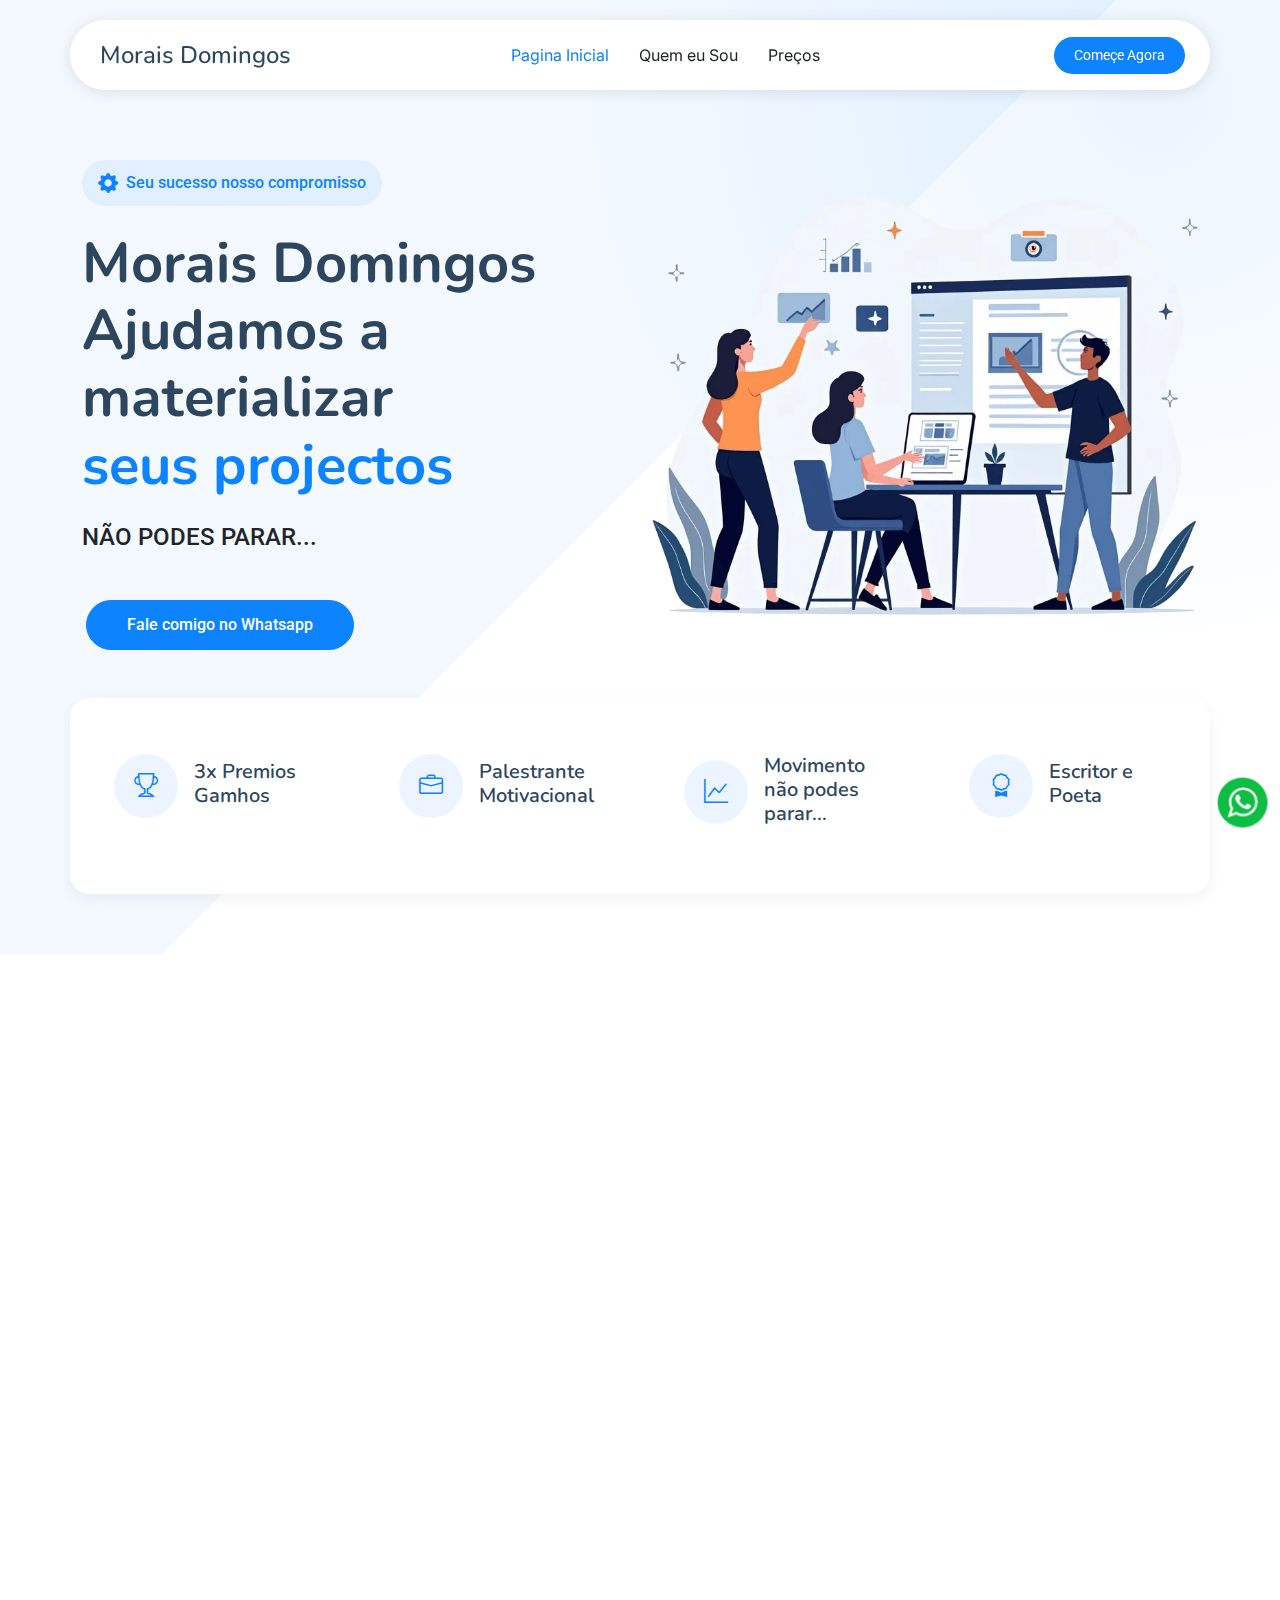
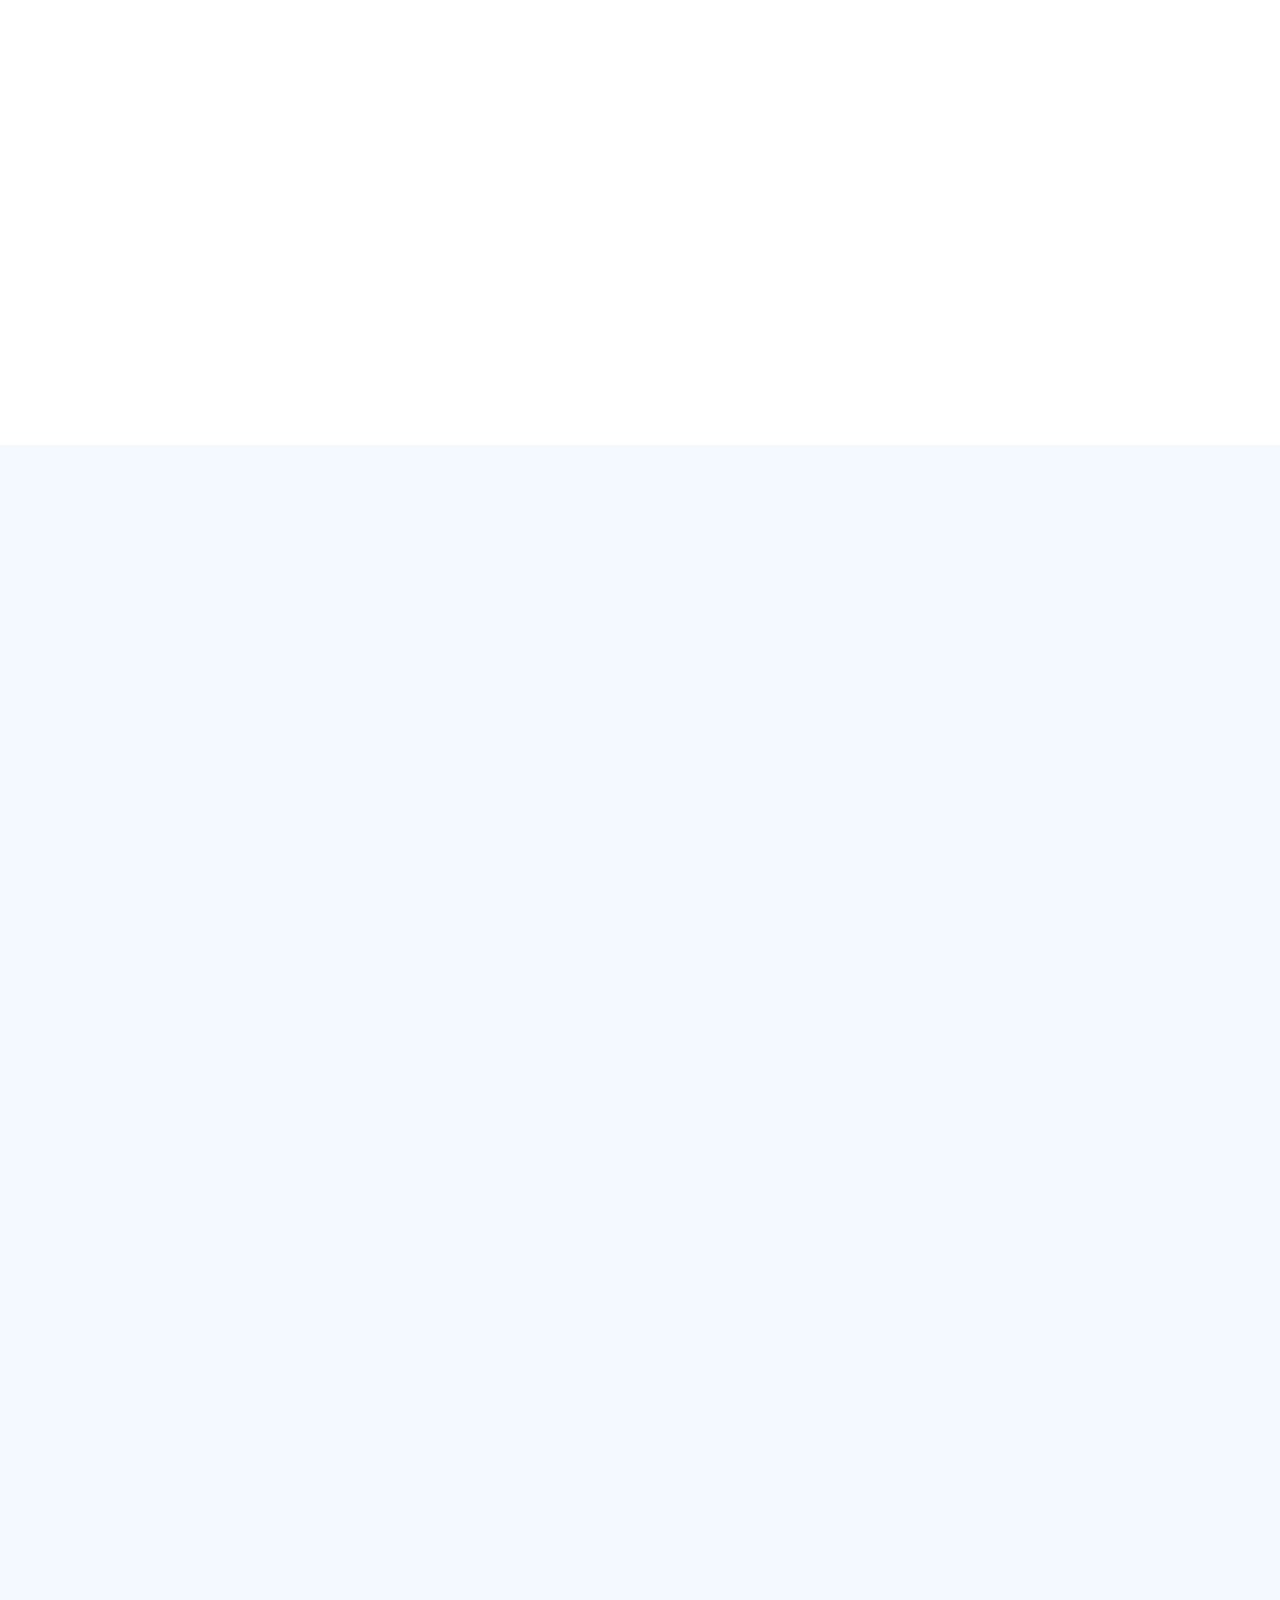
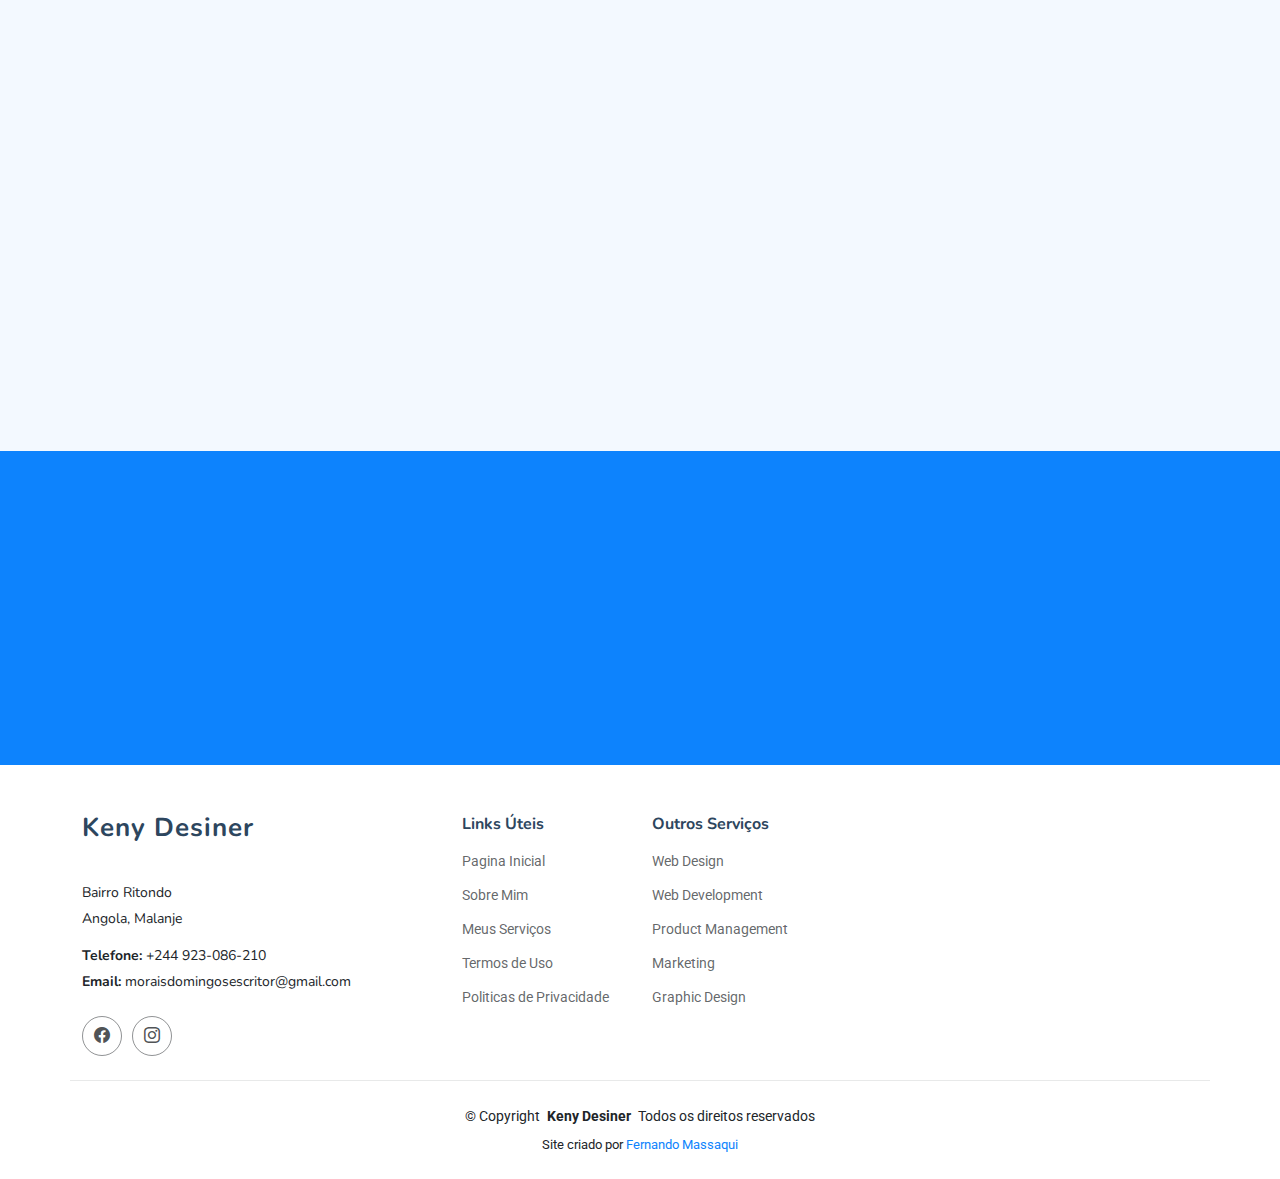
<file: index.html>
<!DOCTYPE html>
<html lang="pt-pt">

<head>
  <meta charset="utf-8">
  <meta content="width=device-width, initial-scale=1.0" name="viewport">
  <title>Morais Domingos</title>
  <meta name="description" content="">
  <meta name="keywords" content="">

  <!-- Favicons -->
  <link rel="shortcut icon" href="assets/img/favicon.ico" type="image/x-icon">

  <!-- Fonts -->
  <link href="https://fonts.googleapis.com" rel="preconnect">
  <link href="https://fonts.gstatic.com" rel="preconnect" crossorigin>
  <link href="https://fonts.googleapis.com/css2?family=Roboto:ital,wght@0,100;0,300;0,400;0,500;0,700;0,900;1,100;1,300;1,400;1,500;1,700;1,900&family=Inter:wght@100;200;300;400;500;600;700;800;900&family=Nunito:ital,wght@0,200;0,300;0,400;0,500;0,600;0,700;0,800;0,900;1,200;1,300;1,400;1,500;1,600;1,700;1,800;1,900&display=swap" rel="stylesheet">

  <!-- Vendor CSS Files -->
  <link href="assets/vendor/bootstrap/css/bootstrap.min.css" rel="stylesheet">
  <link href="assets/vendor/bootstrap-icons/bootstrap-icons.css" rel="stylesheet">
  <link href="assets/vendor/aos/aos.css" rel="stylesheet">
  <link href="assets/vendor/glightbox/css/glightbox.min.css" rel="stylesheet">
  <link href="assets/vendor/swiper/swiper-bundle.min.css" rel="stylesheet">

  <!--  Ficheiro CSS Principal -->
  <link href="assets/css/main.css" rel="stylesheet">

  <style>
    .whats {
      position: fixed;
      bottom: 70px;
      right: 10px;
      z-index: 9999;
      border-radius: 50%;
    }
  </style>

  <!-- =======================================================
  * Template Name: iLanding
  * Template URL: https://bootstrapmade.com/ilanding-bootstrap-landing-page-template/
  * Updated: Nov 12 2024 with Bootstrap v5.3.3
  * Author: BootstrapMade.com
  * License: https://bootstrapmade.com/license/
  ======================================================== -->
</head>

<body class="index-page">

  <header id="header" class="header d-flex align-items-center fixed-top">
    <div class="header-container container-fluid container-xl position-relative d-flex align-items-center justify-content-between">

      <a href="index.html" class="logo d-flex align-items-center me-auto me-xl-0">
        <!-- Uncomment the line below if you also wish to use an image logo -->
        <!-- <img src="assets/img/logo.png" alt=""> -->
        <h1 class="sitename">Morais Domingos</h1>
      </a>

      <nav id="navmenu" class="navmenu">
        <ul>
          <li><a href="#hero" class="active">Pagina Inicial</a></li>
          <li><a href="#about">Quem eu Sou</a></li>
          
          <li><a href="#pricing">Preços</a></li>
        </ul>
        <i class="mobile-nav-toggle d-xl-none bi bi-list"></i>
      </nav>

      <a class="btn-getstarted" href="index.html#about">Começe Agora</a>

    </div>
  </header>

  <main class="main">

    <!-- Hero Section -->
    <section id="hero" class="hero section">

      <div class="container" data-aos="fade-up" data-aos-delay="100">

        <div class="row align-items-center">
          <div class="col-lg-6">
            <div class="hero-content" data-aos="fade-up" data-aos-delay="200">
              <div class="company-badge mb-4">
                <i class="bi bi-gear-fill me-2"></i>
                Seu sucesso nosso compromisso
              </div>

              <h1 class="mb-4">
                Morais Domingos <br>
                Ajudamos a materializar<br>
                <span class="accent-text">seus projectos</span>
              </h1>

              <p class="mb-4 mb-md-5 h4" id="test-font">
                NÃO PODES PARAR...
              </p>

              <div class="hero-buttons">
                <a href="https://wa.me/244923086210" target="_blank" class="btn btn-primary me-0 me-sm-2 mx-1">Fale comigo no Whatsapp</a>
                
              </div>
            </div>
          </div>

          <div class="col-lg-6">
            <div class="hero-image" data-aos="zoom-out" data-aos-delay="300">
              <img src="assets/img/illustration-1.webp" alt="Hero Image" class="img-fluid">

            </div>
          </div>
        </div>

        <div class="row stats-row gy-4 mt-5" data-aos="fade-up" data-aos-delay="500">
          <div class="col-lg-3 col-md-6">
            <div class="stat-item">
              <div class="stat-icon">
                <i class="bi bi-trophy"></i>
              </div>
              <div class="stat-content">
                <h4>3x Premios Gamhos</h4>
                
              </div>
            </div>
          </div>
          <div class="col-lg-3 col-md-6">
            <div class="stat-item">
              <div class="stat-icon">
                <i class="bi bi-briefcase"></i>
              </div>
              <div class="stat-content">
                <h4>Palestrante Motivacional</h4>
                
              </div>
            </div>
          </div>
          <div class="col-lg-3 col-md-6">
            <div class="stat-item">
              <div class="stat-icon">
                <i class="bi bi-graph-up"></i>
              </div>
              <div class="stat-content">
                <h4>Movimento não podes parar...</h4>
               
              </div>
            </div>
          </div>
          <div class="col-lg-3 col-md-6">
            <div class="stat-item">
              <div class="stat-icon">
                <i class="bi bi-award"></i>
              </div>
              <div class="stat-content">
                <h4>Escritor e Poeta</h4>
                
              </div>
            </div>
          </div>
        </div>

      </div>

    </section><!-- /Hero Section -->

    <!-- Secção sobre mim -->
    <section id="about" class="about section">

      <div class="container" data-aos="fade-up" data-aos-delay="100">

        <div class="row gy-4 align-items-center justify-content-between">

          <div class="col-xl-5" data-aos="fade-up" data-aos-delay="200">
            <span class="about-meta">MAS SOBRE MIM</span>
            <h2 class="about-title">Keny é o pseudónimo de Morais Domingos</h2>
            <p class="about-description">É fazedor e apreciador de artes literáis, escritor, desiner, e palestrante motivavional.
              É também o fundador do projecto NÃO-PODES-PARA... é uma organização que visa promover a auto ajuda, e motivar as pessoas, a se levantar de onde tropeçaram e lhes dar a mão para continuar a sua caminhada.
            </p>

            
              
            </div>
                  <!--Informações de Contacto-->
            <div class="info-wrapper">
              <div class="row gy-4">
                <div class="col-lg-5">
                  <div class="profile d-flex align-items-center gap-3">
                    <img src="assets/img/me-eu.jpg" alt="CEO Profile" class="profile-image">
                    <div>
                      <h4 class="profile-name">Morais Domingos</h4>
                      <p class="profile-position">Desiner Proficional</p>
                    </div>
                  </div>
                </div>
                <div class="col-lg-7">
                  <div class="contact-info d-flex align-items-center gap-2">
                    <i class="bi bi-telephone-fill"></i>
                    <div>
                      <p class="contact-label">Contacto para Trabalho</p>
                      <p class="contact-number">+244 923-086-210</p>
                    </div>
                  </div>
                </div>
              </div>
            </div>
          </div>

          <div class="col-xl-6" data-aos="fade-up" data-aos-delay="300">
            <div class="image-wrapper">
              <div class="images position-relative" data-aos="zoom-out" data-aos-delay="400">
                <img src="assets/img/banner.jpg" alt="Business Meeting" class="img-fluid main-image rounded-4">
                <img src="assets/img/me-eu2.jpg" alt="Team Discussion" class="img-fluid small-image rounded-4">
              </div>
              <!--<div class="experience-badge floating">
                <h3>fundador do
                   movimento </h3>
                <p>NÃO-PODES-PARAR...</p>
              </div>-->
            </div>
          </div>
        </div>

      </div>

    </section><!-- /About Section -->   

    <!-- Stats Section -->
    <section id="stats" class="stats section">

      <div class="container" data-aos="fade-up" data-aos-delay="100">

        <div class="row gy-4">

          <div class="col-lg-3 col-md-6">
            <div class="stats-item text-center w-100 h-100">
              <span data-purecounter-start="0" data-purecounter-end="75" data-purecounter-duration="1" class="purecounter"></span>
              <p>Clientes Atendidos</p>
            </div>
          </div><!-- End Stats Item -->

          <div class="col-lg-3 col-md-6">
            <div class="stats-item text-center w-100 h-100">
              <span data-purecounter-start="0" data-purecounter-end="105" data-purecounter-duration="1" class="purecounter"></span>
              <p>Projectos Concluidos</p>
            </div>
          </div><!-- End Stats Item -->

          

          <div class="col-lg-3 col-md-6">
            <div class="stats-item text-center w-100 h-100">
              <span data-purecounter-start="0" data-purecounter-end="32" data-purecounter-duration="1" class="purecounter"></span>
              <p>Trabalhos</p>
            </div>
          </div><!-- End Stats Item -->

        </div>

      </div>

    </section><!-- /Stats Section -->

    <!-- Pricing Section -->
    <section id="pricing" class="pricing section light-background">

      <!-- Section Title -->
      <div class="container section-title" data-aos="fade-up">
        <h2>Preços</h2>
        <p>Começe agora mesmo sua criação dando mas vida a sua marca</p>
      </div><!-- End Section Title -->

      <div class="container" data-aos="fade-up" data-aos-delay="100">

        <div class="row g-4 justify-content-center">

          <!--  -->
          <div class="col-lg-4" data-aos="fade-up" data-aos-delay="100">
            <div class="pricing-card">
              <h3>Logótipo</h3>
              <div class="price">
                <span class="currency">kz</span>
                <span class="amount">3.000</span>
                <span class="period"></span>
              </div>
              <p class="description">Pessa já o seu logotipo, e começa dando distaque na sua marca.</p>

              <h4>Featured Included:</h4>
              <ul class="features-list">
                <li>
                  <i class="bi bi-check-circle-fill"></i>
                  criação de todo tipo de logótipo
                </li>
                <li>
                  <i class="bi bi-check-circle-fill"></i>
                  apresente sua marca ao mundo com sua logo
                </li>
                <li>
                  <i class="bi bi-check-circle-fill"></i>
                  logótipo para empresas e pessoas individuias
                </li>
              </ul>

              <a href="#" class="btn btn-primary">
                Entrar em Contacto
                <i class="bi bi-arrow-right"></i>
              </a>
            </div>
          </div>

          <!-- Standard Plan -->
          <div class="col-lg-4" data-aos="fade-up" data-aos-delay="200">
            <div class="pricing-card popular">
              <div class="popular-badge">Mas popular</div>
              <h3>Flayer</h3>
              <div class="price">
                <span class="currency">kz</span>
                <span class="amount">3.000</span>
                <span class="period"></span>
              </div>
              <p class="description">Criação de flyers personalizador para que se adaptam ao seu negócio.</p>

              <h4>Featured Included:</h4>
              <ul class="features-list">
                <li>
                  <i class="bi bi-check-circle-fill"></i>
                  Lorem ipsum dolor sit amet
                </li>
                <li>
                  <i class="bi bi-check-circle-fill"></i>
                  Consectetur adipiscing elit
                </li>
                
              </ul>

              <a href="#" class="btn btn-light">
                Entrar em Contacto
                <i class="bi bi-arrow-right"></i>
              </a>
            </div>
          </div>

          <!-- Banners -->
          <div class="col-lg-4" data-aos="fade-up" data-aos-delay="300">
            <div class="pricing-card">
              <h3>Banner e Cartão de Visita</h3>
              <div class="price">
                <span class="currency">kz</span>
                <span class="amount">1.500</span>
                <span class="period"></span>
              </div>
              <p class="description">Criação de banner para todo tipo de projecto ideal a sua maneira.</p>

              <h4>Featured Included:</h4>
              <ul class="features-list">
                <li>
                  <i class="bi bi-check-circle-fill"></i>
                  banner personalizados
                </li>
                
                <li>
                  <i class="bi bi-check-circle-fill"></i>
                  destaques para sua marca
                </li>
              </ul>

              <a href="#" class="btn btn-primary">
                Entrar em Contacto
                <i class="bi bi-arrow-right"></i>
              </a>
            </div>
          </div>

        </div>

      </div>

    </section><!-- /Pricing Section -->

    <!-- Faq Section -->
    <section class="faq-9 faq section light-background" id="faq">

      <div class="container">
        <div class="row">

          <div class="col-lg-5" data-aos="fade-up">
            <h2 class="faq-title">Tem alguma Duvida? Confira as perguntas frequentes</h2>
            
            <div class="faq-arrow d-none d-lg-block" data-aos="fade-up" data-aos-delay="200">
              <svg class="faq-arrow" width="200" height="211" viewBox="0 0 200 211" fill="none" xmlns="http://www.w3.org/2000/svg">
                <path d="M198.804 194.488C189.279 189.596 179.529 185.52 169.407 182.07L169.384 182.049C169.227 181.994 169.07 181.939 168.912 181.884C166.669 181.139 165.906 184.546 167.669 185.615C174.053 189.473 182.761 191.837 189.146 195.695C156.603 195.912 119.781 196.591 91.266 179.049C62.5221 161.368 48.1094 130.695 56.934 98.891C84.5539 98.7247 112.556 84.0176 129.508 62.667C136.396 53.9724 146.193 35.1448 129.773 30.2717C114.292 25.6624 93.7109 41.8875 83.1971 51.3147C70.1109 63.039 59.63 78.433 54.2039 95.0087C52.1221 94.9842 50.0776 94.8683 48.0703 94.6608C30.1803 92.8027 11.2197 83.6338 5.44902 65.1074C-1.88449 41.5699 14.4994 19.0183 27.9202 1.56641C28.6411 0.625793 27.2862 -0.561638 26.5419 0.358501C13.4588 16.4098 -0.221091 34.5242 0.896608 56.5659C1.8218 74.6941 14.221 87.9401 30.4121 94.2058C37.7076 97.0203 45.3454 98.5003 53.0334 98.8449C47.8679 117.532 49.2961 137.487 60.7729 155.283C87.7615 197.081 139.616 201.147 184.786 201.155L174.332 206.827C172.119 208.033 174.345 211.287 176.537 210.105C182.06 207.125 187.582 204.122 193.084 201.144C193.346 201.147 195.161 199.887 195.423 199.868C197.08 198.548 193.084 201.144 195.528 199.81C196.688 199.192 197.846 198.552 199.006 197.935C200.397 197.167 200.007 195.087 198.804 194.488ZM60.8213 88.0427C67.6894 72.648 78.8538 59.1566 92.1207 49.0388C98.8475 43.9065 106.334 39.2953 114.188 36.1439C117.295 34.8947 120.798 33.6609 124.168 33.635C134.365 33.5511 136.354 42.9911 132.638 51.031C120.47 77.4222 86.8639 93.9837 58.0983 94.9666C58.8971 92.6666 59.783 90.3603 60.8213 88.0427Z" fill="currentColor"></path>
              </svg>
            </div>
          </div>

          <div class="col-lg-7" data-aos="fade-up" data-aos-delay="300">
            <div class="faq-container">

              <div class="faq-item faq-active">
                <h3>Qual é o processo de criação de um projeto de design?</h3>
                <div class="faq-content">
                  <p>O processo de design varia de acordo com o projeto, mas geralmente envolve as seguintes etapas:<br>

                    Briefing: Entendemos suas necessidades e expectativas para o projeto.<br>
                    Pesquisa: Realizamos pesquisas sobre o seu público-alvo e mercado.<br>
                    Criação de conceitos: Desenvolvemos ideias e esboços iniciais.
                    Apresentação e feedback: Compartilhamos os conceitos com você e coletamos seu feedback.<br>
                    Refinamento: Aperfeiçoamos o design com base no seu feedback.
                    Entrega final: Fornecemos os arquivos finais do projeto.</p>
                </div>
                <i class="faq-toggle bi bi-chevron-right"></i>
              </div><!-- End Faq item-->

              <div class="faq-item">
                <h3>Quanto tempo leva para finalizar um projeto?</h3>
                <div class="faq-content">
                  <p>O prazo de entrega varia de acordo com a complexidade do projeto e a sua disponibilidade para fornecer feedback. Normalmente, fornecemos uma estimativa de prazo no início do projeto. No entanto, estamos sempre abertos a ajustar o cronograma conforme necessário.</p>
                </div>
                <i class="faq-toggle bi bi-chevron-right"></i>
              </div><!-- End Faq item-->

              <div class="faq-item">
                <h3>Posso solicitar alterações após a entrega final?</h3>
                <div class="faq-content">
                  <p>Sim, é possível solicitar alterações após a entrega final. No entanto, as alterações podem gerar custos adicionais, dependendo do escopo das mudanças. É importante discutir qualquer alteração conosco antes de implementá-la.</p>
                </div>
                <i class="faq-toggle bi bi-chevron-right"></i>
              </div><!-- End Faq item-->

              <div class="faq-item">
                <h3>Quais são as formas de pagamento?</h3>
                <div class="faq-content">
                  <p>Oferecemos diversas opções de pagamento para sua comodidade, como:<br>

                    Depósito bancário: Através de transferência bancária.<br>
                    Cartão de crédito: Através de plataformas de pagamento seguras.<br>
                    Presencial: Uma forma rápida e segura de realizar pagamentos.</p>
                </div>
                <i class="faq-toggle bi bi-chevron-right"></i>
              </div><!-- End Faq item-->

              <div class="faq-item">
                <h3>Vocês oferecem algum tipo de garantia?</h3>
                <div class="faq-content">
                  <p>Sim, oferecemos uma garantia de satisfação. Se após a entrega final do projeto você não estiver completamente satisfeito, estamos dispostos a realizar os ajustes necessários para atender às suas expectativas, sem custos adicionais. Essa garantia demonstra nosso compromisso com a qualidade do nosso trabalho e com a sua satisfação.</p>
                </div>
                <i class="faq-toggle bi bi-chevron-right"></i>
              </div><!-- End Faq item-->

              <div class="faq-item">
                <h3>Quais são os seus diferenciais em relação aos outros designers?</h3>
                <div class="faq-content">
                  <p>Acreditamos que o que nos diferencia é a nossa abordagem personalizada para cada projeto. Combinamos criatividade com estratégia, buscando soluções que não apenas sejam esteticamente agradáveis, mas também eficazes em alcançar os seus objetivos. Além disso, valorizamos a comunicação transparente e a colaboração com o cliente em todas as etapas do projeto.</p>
                </div>
                <i class="faq-toggle bi bi-chevron-right"></i>
              </div><!-- End Faq item-->

            </div>
          </div>

        </div>
      </div>
    </section><!-- /Faq Section -->

    <!-- Call To Action 2 Section -->
    <section id="call-to-action-2" class="call-to-action-2 section dark-background">

      <div class="container">
        <div class="row justify-content-center" data-aos="zoom-in" data-aos-delay="100">
          <div class="col-xl-10">
            <div class="text-center">
              <h3>"Transforme sua ideia em realidade!"</h3>
              <p>Aumente suas vendas com um design profissional. Solicite um orçamento!"</p>
              <a class="cta-btn" href=" https://wa.me/244923086210" target="_blank">Whatsapp</a>
            </div>
          </div>
        </div>
      </div>

    </section><!-- /Call To Action 2 Section -->


  </main>

  <footer id="footer" class="footer">

    <div class="container footer-top">
      <div class="row gy-4">
        <div class="col-lg-4 col-md-6 footer-about">
          <a href="index.html" class="logo d-flex align-items-center">
            <span class="sitename">Keny Desiner</span>
          </a>
          <div class="footer-contact pt-3">
            <p>Bairro Ritondo</p>
            <p>Angola, Malanje</p>
            <p class="mt-3"><strong>Telefone:</strong> <span>+244 923-086-210</span></p>
            <p><strong>Email:</strong> <span>moraisdomingosescritor@gmail.com</span></p>
          </div>
          <div class="social-links d-flex mt-4">
            <a href=""><i class="bi bi-facebook"></i></a>
            <a href="https://www.instagram.com/moraisdomingosescritor/?hl=en"><i class="bi bi-instagram"></i></a>
           
          </div>
        </div>

        <div class="col-lg-2 col-md-3 footer-links">
          <h4>Links Úteis</h4>
          <ul>
            <li><a href="#">Pagina Inicial</a></li>
            <li><a href="#">Sobre Mim</a></li>
            <li><a href="#">Meus Serviços</a></li>
            <li><a href="termos.html">Termos de Uso</a></li>
            <li><a href="politica.html">Politicas de Privacidade</a></li>
          </ul>
        </div>

        <div class="col-lg-2 col-md-3 footer-links">
          <h4>Outros Serviços</h4>
          <ul>
            <li><a href="#">Web Design</a></li>
            <li><a href="#">Web Development</a></li>
            <li><a href="#">Product Management</a></li>
            <li><a href="#">Marketing</a></li>
            <li><a href="#">Graphic Design</a></li>
          </ul>
        </div>


      </div>
    </div>

    <div class="container copyright text-center mt-4">
      <p>© <span>Copyright</span> <strong class="px-1 sitename">Keny Desiner</strong> <span>Todos os direitos reservados</span></p>
      <div class="credits">
        <!-- All the links in the footer should remain intact. -->
        <!-- You can delete the links only if you've purchased the pro version. -->
        <!-- Licensing information: https://bootstrapmade.com/license/ -->
        <!-- Purchase the pro version with working PHP/AJAX contact form: [buy-url] -->
        Site criado por <a href="https://www.facebook.com/fylson.mendez/" target="_blank" rel="esternal">Fernando Massaqui</a>
      </div>
    </div>

  </footer>

  <!-- Botão do whtsapp-->
   <div class="whats">
    <a href="https://wa.me/244923086210" target="_blank">
       <img src="assets/img/whats.png" alt="fale conosco no Whatsapp" width="55px" title="fale conosco no Whatsapp"/>
  </a>
   </div>

  <!-- subir ao topo -->
  <a href="#" id="scroll-top" class="scroll-top d-flex align-items-center justify-content-center"><i class="bi bi-arrow-up-short"></i></a>

  <!-- Vendor ficheiros javascript -->
  <script src="assets/vendor/bootstrap/js/bootstrap.bundle.min.js"></script>
  <script src="assets/vendor/php-email-form/validate.js"></script>
  <script src="assets/vendor/aos/aos.js"></script>
  <script src="assets/vendor/glightbox/js/glightbox.min.js"></script>
  <script src="assets/vendor/swiper/swiper-bundle.min.js"></script>
  <script src="assets/vendor/purecounter/purecounter_vanilla.js"></script>

  <!-- Ficheiro principal de javascript -->
  <script src="assets/js/main.js"></script>

</body>

</html>
</file>
<file: assets/css/main.css>
/**
* Template Name: iLanding
* Template URL: https://bootstrapmade.com/ilanding-bootstrap-landing-page-template/
* Updated: Nov 12 2024 with Bootstrap v5.3.3
* Author: BootstrapMade.com
* License: https://bootstrapmade.com/license/
*/

/*--------------------------------------------------------------
# Font & Color Variables
# Help: https://bootstrapmade.com/color-system/
--------------------------------------------------------------*/
/* Fonts */
:root {
  --default-font: "Roboto",  system-ui, -apple-system, "Segoe UI", Roboto, "Helvetica Neue", Arial, "Noto Sans", "Liberation Sans", sans-serif, "Apple Color Emoji", "Segoe UI Emoji", "Segoe UI Symbol", "Noto Color Emoji";
  --heading-font: "Nunito",  sans-serif;
  --nav-font: "Inter",  sans-serif;
}

/* Global Colors - The following color variables are used throughout the website. Updating them here will change the color scheme of the entire website */
:root { 
  --background-color: #ffffff; /* Background color for the entire website, including individual sections */
  --default-color: #212529; /* Default color used for the majority of the text content across the entire website */
  --heading-color: #2d465e; /* Color for headings, subheadings and title throughout the website */
  --accent-color: #0d83fd; /* Accent color that represents your brand on the website. It's used for buttons, links, and other elements that need to stand out */
  --surface-color: #ffffff; /* The surface color is used as a background of boxed elements within sections, such as cards, icon boxes, or other elements that require a visual separation from the global background. */
  --contrast-color: #ffffff; /* Contrast color for text, ensuring readability against backgrounds of accent, heading, or default colors. */
}

/* Nav Menu Colors - The following color variables are used specifically for the navigation menu. They are separate from the global colors to allow for more customization options */
:root {
  --nav-color: #212529;  /* The default color of the main navmenu links */
  --nav-hover-color: #0d83fd; /* Applied to main navmenu links when they are hovered over or active */
  --nav-mobile-background-color: #ffffff; /* Used as the background color for mobile navigation menu */
  --nav-dropdown-background-color: #ffffff; /* Used as the background color for dropdown items that appear when hovering over primary navigation items */
  --nav-dropdown-color: #212529; /* Used for navigation links of the dropdown items in the navigation menu. */
  --nav-dropdown-hover-color: #0d83fd; /* Similar to --nav-hover-color, this color is applied to dropdown navigation links when they are hovered over. */
}

/* Color Presets - These classes override global colors when applied to any section or element, providing reuse of the sam color scheme. */

.light-background {
  --background-color: #f3f9ff;
  --surface-color: #ffffff;
}

.dark-background {
  --background-color: #0d83fd;
  --default-color: #ffffff;
  --heading-color: #ffffff;
  --surface-color: #409dfd;
  --contrast-color: #ffffff;
}

/* Smooth scroll */
:root {
  scroll-behavior: smooth;
}

/*--------------------------------------------------------------
# General Styling & Shared Classes
--------------------------------------------------------------*/
body {
  color: var(--default-color);
  background-color: var(--background-color);
  font-family: var(--default-font);
}

a {
  color: var(--accent-color);
  text-decoration: none;
  transition: 0.3s;
}

a:hover {
  color: color-mix(in srgb, var(--accent-color), transparent 25%);
  text-decoration: none;
}

h1,
h2,
h3,
h4,
h5,
h6 {
  color: var(--heading-color);
  font-family: var(--heading-font);
}

/* PHP Email Form Messages
------------------------------*/
.php-email-form .error-message {
  display: none;
  background: #df1529;
  color: #ffffff;
  text-align: left;
  padding: 15px;
  margin-bottom: 24px;
  font-weight: 600;
}

.php-email-form .sent-message {
  display: none;
  color: #ffffff;
  background: #059652;
  text-align: center;
  padding: 15px;
  margin-bottom: 24px;
  font-weight: 600;
}

.php-email-form .loading {
  display: none;
  background: var(--surface-color);
  text-align: center;
  padding: 15px;
  margin-bottom: 24px;
}

.php-email-form .loading:before {
  content: "";
  display: inline-block;
  border-radius: 50%;
  width: 24px;
  height: 24px;
  margin: 0 10px -6px 0;
  border: 3px solid var(--accent-color);
  border-top-color: var(--surface-color);
  animation: php-email-form-loading 1s linear infinite;
}

@keyframes php-email-form-loading {
  0% {
    transform: rotate(0deg);
  }

  100% {
    transform: rotate(360deg);
  }
}

/*--------------------------------------------------------------
# Global Header
--------------------------------------------------------------*/
.header {
  --background-color: rgba(255, 255, 255, 0);
  color: var(--default-color);
  background-color: var(--background-color);
  padding: 20px 0;
  transition: all 0.5s;
  z-index: 997;
}

.header .header-container {
  background: var(--surface-color);
  border-radius: 50px;
  padding: 5px 25px;
  box-shadow: 0px 2px 15px rgba(0, 0, 0, 0.1);
}

.scrolled .header .header-container {
  background: color-mix(in srgb, var(--surface-color), transparent 5%);
}

.header .logo {
  line-height: 1;
  padding-left: 5px;
}

.header .logo img {
  max-height: 36px;
  margin-right: 8px;
}

.header .logo h1 {
  font-size: 24px;
  margin: 0;
  font-weight: 500;
  color: var(--heading-color);
}

.header .btn-getstarted,
.header .btn-getstarted:focus {
  color: var(--contrast-color);
  background: var(--accent-color);
  font-size: 14px;
  padding: 8px 20px;
  margin: 0 0 0 30px;
  border-radius: 50px;
  transition: 0.3s;
}

.header .btn-getstarted:hover,
.header .btn-getstarted:focus:hover {
  color: var(--contrast-color);
  background: color-mix(in srgb, var(--accent-color), transparent 15%);
}

@media (max-width: 1200px) {
  .header {
    padding-top: 10px;
  }

  .header .header-container {
    margin-left: 10px;
    margin-right: 10px;
    padding: 10px 5px 10px 15px;
  }

  .header .logo {
    order: 1;
  }

  .header .btn-getstarted {
    order: 2;
    margin: 0 10px 0 0;
    padding: 6px 15px;
  }

  .header .navmenu {
    order: 3;
  }
}

/*--------------------------------------------------------------
# Navigation Menu
--------------------------------------------------------------*/
/* Navmenu - Desktop */
@media (min-width: 1200px) {
  .navmenu {
    padding: 0;
  }

  .navmenu ul {
    margin: 0;
    padding: 0;
    display: flex;
    list-style: none;
    align-items: center;
  }

  .navmenu li {
    position: relative;
  }

  .navmenu a,
  .navmenu a:focus {
    color: var(--nav-color);
    padding: 18px 15px;
    font-size: 16px;
    font-family: var(--nav-font);
    font-weight: 400;
    display: flex;
    align-items: center;
    justify-content: space-between;
    white-space: nowrap;
    transition: 0.3s;
  }

  .navmenu a i,
  .navmenu a:focus i {
    font-size: 12px;
    line-height: 0;
    margin-left: 5px;
    transition: 0.3s;
  }

  .navmenu li:last-child a {
    padding-right: 0;
  }

  .navmenu li:hover>a,
  .navmenu .active,
  .navmenu .active:focus {
    color: var(--nav-hover-color);
  }

  .navmenu .dropdown ul {
    margin: 0;
    padding: 10px 0;
    background: var(--nav-dropdown-background-color);
    display: block;
    position: absolute;
    visibility: hidden;
    left: 14px;
    top: 130%;
    opacity: 0;
    transition: 0.3s;
    border-radius: 4px;
    z-index: 99;
    box-shadow: 0px 0px 30px rgba(0, 0, 0, 0.1);
  }

  .navmenu .dropdown ul li {
    min-width: 200px;
  }

  .navmenu .dropdown ul a {
    padding: 10px 20px;
    font-size: 15px;
    text-transform: none;
    color: var(--nav-dropdown-color);
  }

  .navmenu .dropdown ul a i {
    font-size: 12px;
  }

  .navmenu .dropdown ul a:hover,
  .navmenu .dropdown ul .active:hover,
  .navmenu .dropdown ul li:hover>a {
    color: var(--nav-dropdown-hover-color);
  }

  .navmenu .dropdown:hover>ul {
    opacity: 1;
    top: 100%;
    visibility: visible;
  }

  .navmenu .dropdown .dropdown ul {
    top: 0;
    left: -90%;
    visibility: hidden;
  }

  .navmenu .dropdown .dropdown:hover>ul {
    opacity: 1;
    top: 0;
    left: -100%;
    visibility: visible;
  }
}

/* Navmenu - Mobile */
@media (max-width: 1199px) {
  .mobile-nav-toggle {
    color: var(--nav-color);
    font-size: 28px;
    line-height: 0;
    margin-right: 10px;
    cursor: pointer;
    transition: color 0.3s;
  }

  .navmenu {
    padding: 0;
    z-index: 9997;
  }

  .navmenu ul {
    display: none;
    list-style: none;
    position: absolute;
    inset: 60px 20px 20px 20px;
    padding: 10px 0;
    margin: 0;
    border-radius: 6px;
    background-color: var(--nav-mobile-background-color);
    overflow-y: auto;
    transition: 0.3s;
    z-index: 9998;
    box-shadow: 0px 0px 30px rgba(0, 0, 0, 0.1);
  }

  .navmenu a,
  .navmenu a:focus {
    color: var(--nav-dropdown-color);
    padding: 10px 20px;
    font-family: var(--nav-font);
    font-size: 17px;
    font-weight: 500;
    display: flex;
    align-items: center;
    justify-content: space-between;
    white-space: nowrap;
    transition: 0.3s;
  }

  .navmenu a i,
  .navmenu a:focus i {
    font-size: 12px;
    line-height: 0;
    margin-left: 5px;
    width: 30px;
    height: 30px;
    display: flex;
    align-items: center;
    justify-content: center;
    border-radius: 50%;
    transition: 0.3s;
    background-color: color-mix(in srgb, var(--accent-color), transparent 90%);
  }

  .navmenu a i:hover,
  .navmenu a:focus i:hover {
    background-color: var(--accent-color);
    color: var(--contrast-color);
  }

  .navmenu a:hover,
  .navmenu .active,
  .navmenu .active:focus {
    color: var(--nav-dropdown-hover-color);
  }

  .navmenu .active i,
  .navmenu .active:focus i {
    background-color: var(--accent-color);
    color: var(--contrast-color);
    transform: rotate(180deg);
  }

  .navmenu .dropdown ul {
    position: static;
    display: none;
    z-index: 99;
    padding: 10px 0;
    margin: 10px 20px;
    background-color: var(--nav-dropdown-background-color);
    border: 1px solid color-mix(in srgb, var(--default-color), transparent 90%);
    box-shadow: none;
    transition: all 0.5s ease-in-out;
  }

  .navmenu .dropdown ul ul {
    background-color: rgba(33, 37, 41, 0.1);
  }

  .navmenu .dropdown>.dropdown-active {
    display: block;
    background-color: rgba(33, 37, 41, 0.03);
  }

  .mobile-nav-active {
    overflow: hidden;
  }

  .mobile-nav-active .mobile-nav-toggle {
    color: #fff;
    position: absolute;
    font-size: 32px;
    top: 15px;
    right: 15px;
    margin-right: 0;
    z-index: 9999;
  }

  .mobile-nav-active .navmenu {
    position: fixed;
    overflow: hidden;
    inset: 0;
    background: rgba(33, 37, 41, 0.8);
    transition: 0.3s;
  }

  .mobile-nav-active .navmenu>ul {
    display: block;
  }
}

/*--------------------------------------------------------------
# Global Footer
--------------------------------------------------------------*/
.footer {
  color: var(--default-color);
  background-color: var(--background-color);
  font-size: 14px;
  position: relative;
}

.footer .footer-top {
  padding-top: 50px;
}

.footer .footer-about .logo {
  line-height: 1;
  margin-bottom: 25px;
}

.footer .footer-about .logo img {
  max-height: 40px;
  margin-right: 6px;
}

.footer .footer-about .logo span {
  color: var(--heading-color);
  font-family: var(--heading-font);
  font-size: 26px;
  font-weight: 700;
  letter-spacing: 1px;
}

.footer .footer-about p {
  font-size: 14px;
  font-family: var(--heading-font);
}

.footer .social-links a {
  display: flex;
  align-items: center;
  justify-content: center;
  width: 40px;
  height: 40px;
  border-radius: 50%;
  border: 1px solid color-mix(in srgb, var(--default-color), transparent 50%);
  font-size: 16px;
  color: color-mix(in srgb, var(--default-color), transparent 20%);
  margin-right: 10px;
  transition: 0.3s;
}

.footer .social-links a:hover {
  color: var(--accent-color);
  border-color: var(--accent-color);
}

.footer h4 {
  font-size: 16px;
  font-weight: bold;
  position: relative;
  padding-bottom: 12px;
}

.footer .footer-links {
  margin-bottom: 30px;
}

.footer .footer-links ul {
  list-style: none;
  padding: 0;
  margin: 0;
}

.footer .footer-links ul i {
  padding-right: 2px;
  font-size: 12px;
  line-height: 0;
}

.footer .footer-links ul li {
  padding: 10px 0;
  display: flex;
  align-items: center;
}

.footer .footer-links ul li:first-child {
  padding-top: 0;
}

.footer .footer-links ul a {
  color: color-mix(in srgb, var(--default-color), transparent 30%);
  display: inline-block;
  line-height: 1;
}

.footer .footer-links ul a:hover {
  color: var(--accent-color);
}

.footer .footer-contact p {
  margin-bottom: 5px;
}

.footer .copyright {
  padding: 25px 0;
  border-top: 1px solid color-mix(in srgb, var(--default-color), transparent 90%);
}

.footer .copyright p {
  margin-bottom: 0;
}

.footer .credits {
  margin-top: 8px;
  font-size: 13px;
}

/*--------------------------------------------------------------
# Scroll Top Button
--------------------------------------------------------------*/
.scroll-top {
  position: fixed;
  visibility: hidden;
  opacity: 0;
  right: 15px;
  bottom: -15px;
  z-index: 99999;
  background-color: var(--accent-color);
  width: 44px;
  height: 44px;
  border-radius: 50px;
  transition: all 0.4s;
}

.scroll-top i {
  font-size: 24px;
  color: var(--contrast-color);
  line-height: 0;
}

.scroll-top:hover {
  background-color: color-mix(in srgb, var(--accent-color), transparent 20%);
  color: var(--contrast-color);
}

.scroll-top.active {
  visibility: visible;
  opacity: 1;
  bottom: 15px;
}

/*--------------------------------------------------------------
# Disable aos animation delay on mobile devices
--------------------------------------------------------------*/
@media screen and (max-width: 768px) {
  [data-aos-delay] {
    transition-delay: 0 !important;
  }
}

/*--------------------------------------------------------------
# Global Page Titles & Breadcrumbs
--------------------------------------------------------------*/
.page-title {
  color: var(--default-color);
  background-color: var(--background-color);
  padding: 170px 0 80px 0;
  text-align: center;
  position: relative;
}

.page-title h1 {
  font-size: 42px;
  font-weight: 700;
  margin-bottom: 10px;
}

.page-title .breadcrumbs ol {
  display: flex;
  flex-wrap: wrap;
  list-style: none;
  justify-content: center;
  padding: 0;
  margin: 0;
  font-size: 16px;
  font-weight: 400;
}

.page-title .breadcrumbs ol li+li {
  padding-left: 10px;
}

.page-title .breadcrumbs ol li+li::before {
  content: "/";
  display: inline-block;
  padding-right: 10px;
  color: color-mix(in srgb, var(--default-color), transparent 70%);
}

/*--------------------------------------------------------------
# Global Sections
--------------------------------------------------------------*/
section,
.section {
  color: var(--default-color);
  background-color: var(--background-color);
  padding: 60px 0;
  scroll-margin-top: 90px;
  overflow: clip;
}

@media (max-width: 1199px) {

  section,
  .section {
    scroll-margin-top: 66px;
  }
}

/*--------------------------------------------------------------
# Global Section Titles
--------------------------------------------------------------*/
.section-title {
  text-align: center;
  padding-bottom: 60px;
  position: relative;
}

.section-title h2 {
  font-size: 32px;
  font-weight: 700;
  margin-bottom: 20px;
  padding-bottom: 20px;
  position: relative;
}

.section-title h2:after {
  content: "";
  position: absolute;
  display: block;
  width: 50px;
  height: 3px;
  background: var(--accent-color);
  left: 0;
  right: 0;
  bottom: 0;
  margin: auto;
}

.section-title p {
  margin-bottom: 0;
}

/*--------------------------------------------------------------
# Hero Section
--------------------------------------------------------------*/
.hero {
  position: relative;
  padding-top: 160px;
  background: linear-gradient(135deg, color-mix(in srgb, var(--accent-color), transparent 95%) 50%, color-mix(in srgb, var(--accent-color), transparent 98%) 25%, transparent 50%);
}

.hero::before {
  content: "";
  position: absolute;
  top: 0;
  left: 0;
  width: 100%;
  height: 100%;
  background: radial-gradient(circle at 90% 10%, color-mix(in srgb, var(--accent-color), transparent 92%), transparent 40%);
  pointer-events: none;
}

.hero .hero-content {
  position: relative;
  z-index: 1;
}

.hero .hero-content h1 {
  font-size: 3.5rem;
  font-weight: 700;
  line-height: 1.2;
  margin-bottom: 1.5rem;
}

.hero .hero-content h1 .accent-text {
  color: var(--accent-color);
}

@media (max-width: 992px) {
  .hero .hero-content {
    text-align: center;
    margin-bottom: 3rem;
  }

  .hero .hero-content h1 {
    font-size: 2.5rem;
  }

  .hero .hero-content .hero-buttons {
    justify-content: center;
  }
}

@media (max-width: 575px) {
  .hero .hero-content h1 {
    font-size: 2rem;
  }
}

.hero .company-badge {
  display: inline-flex;
  align-items: center;
  padding: 0.5rem 1rem;
  background-color: color-mix(in srgb, var(--accent-color), transparent 92%);
  border-radius: 50px;
  color: var(--accent-color);
  font-weight: 500;
}

.hero .company-badge i {
  font-size: 1.25rem;
}

.hero .btn-primary {
  background-color: var(--accent-color);
  border-color: var(--accent-color);
  color: var(--contrast-color);
  padding: 0.75rem 2.5rem;
  border-radius: 50px;
  font-weight: 500;
  transition: all 0.3s ease;
}

.hero .btn-primary:hover {
  background-color: color-mix(in srgb, var(--accent-color), black 20%);
  border-color: color-mix(in srgb, var(--accent-color), black 20%);
}

.hero .btn-link {
  color: var(--heading-color);
  text-decoration: none;
  font-weight: 500;
  transition: all 0.3s ease;
}

.hero .btn-link:hover {
  color: var(--accent-color);
}

.hero .btn-link i {
  font-size: 1.5rem;
  vertical-align: middle;
}

.hero .hero-image {
  position: relative;
  text-align: center;
  z-index: 1;
}

.hero .hero-image img {
  max-width: 100%;
  height: auto;
}

.hero .customers-badge {
  position: absolute;
  bottom: 10px;
  right: 30px;
  background-color: var(--surface-color);
  padding: 1rem;
  border-radius: 10px;
  box-shadow: 0 5px 20px rgba(0, 0, 0, 0.1);
  max-width: 300px;
  animation: float-badge 3s ease-in-out infinite;
  will-change: transform;
}

.hero .customers-badge .customer-avatars {
  display: flex;
  align-items: center;
  margin-bottom: 0.5rem;
}

.hero .customers-badge .avatar {
  width: 35px;
  height: 35px;
  border-radius: 50%;
  border: 2px solid var(--surface-color);
  margin-left: -8px;
}

.hero .customers-badge .avatar:first-child {
  margin-left: 0;
}

.hero .customers-badge .avatar.more {
  background-color: var(--accent-color);
  color: var(--contrast-color);
  display: flex;
  align-items: center;
  justify-content: center;
  font-size: 0.75rem;
  font-weight: 600;
}

.hero .customers-badge p {
  font-size: 0.875rem;
  color: color-mix(in srgb, var(--default-color), transparent 40%);
}

@media (max-width: 992px) {
  .hero .customers-badge {
    position: static;
    margin: 1rem auto;
    max-width: 250px;
  }
}

.hero .stats-row {
  position: relative;
  z-index: 1;
  margin-top: 5rem;
  background-color: var(--surface-color);
  border-radius: 20px;
  box-shadow: 0 5px 15px rgba(0, 0, 0, 0.05);
  padding-bottom: 2rem;
}

.hero .stat-item {
  display: flex;
  align-items: center;
  gap: 1rem;
  padding: 2rem;
}

.hero .stat-item .stat-icon {
  flex-shrink: 0;
  width: 64px;
  height: 64px;
  display: flex;
  align-items: center;
  justify-content: center;
  background-color: color-mix(in srgb, var(--accent-color), transparent 92%);
  border-radius: 50px;
  transition: 0.3s;
}

.hero .stat-item .stat-icon i {
  font-size: 1.5rem;
  color: var(--accent-color);
}

.hero .stat-item:hover .stat-icon {
  background-color: var(--accent-color);
}

.hero .stat-item:hover .stat-icon i {
  color: var(--contrast-color);
}

.hero .stat-item .stat-content {
  flex-grow: 1;
}

.hero .stat-item .stat-content h4 {
  font-size: 1.25rem;
  margin-bottom: 0.25rem;
  font-weight: 600;
}

.hero .stat-item .stat-content p {
  font-size: 0.875rem;
  color: color-mix(in srgb, var(--default-color), transparent 40%);
  margin: 0;
}

@media (max-width: 575px) {
  .hero .stat-item {
    padding: 1.5rem;
  }
}

@keyframes float-badge {
  0% {
    transform: translateY(0);
  }

  50% {
    transform: translateY(-10px);
  }

  100% {
    transform: translateY(0);
  }
}

/*--------------------------------------------------------------
# About Section
--------------------------------------------------------------*/
.about .about-meta {
  color: var(--accent-color);
  font-weight: 600;
  margin-bottom: 1rem;
  display: inline-block;
}

.about .about-title {
  font-size: 1.75rem;
  margin-bottom: 1rem;
  line-height: 1.2;
  font-weight: 700;
}

@media (max-width: 992px) {
  .about .about-title {
    font-size: 2rem;
  }
}

.about .about-description {
  margin-bottom: 2rem;
  color: color-mix(in srgb, var(--default-color), transparent 20%);
}

.about .feature-list-wrapper {
  margin-bottom: 2rem;
}

.about .feature-list {
  list-style: none;
  padding: 0;
  margin: 0;
}

.about .feature-list li {
  display: flex;
  align-items: center;
  gap: 0.75rem;
  margin-bottom: 1rem;
  font-size: 1rem;
}

.about .feature-list li i {
  color: var(--accent-color);
  font-size: 1.25rem;
}

.about .profile .profile-image {
  width: 60px;
  height: 60px;
  border-radius: 50%;
  object-fit: cover;
}

.about .profile .profile-name {
  font-size: 1.125rem;
  margin: 0;
}

.about .profile .profile-position {
  color: var(--accent-color);
  margin: 0;
  font-size: 0.875rem;
}

.about .contact-info {
  padding: 1rem 1.5rem;
  background-color: var(--surface-color);
  border-radius: 0.5rem;
  box-shadow: 0 0 15px rgba(0, 0, 0, 0.06);
}

.about .contact-info i {
  color: var(--accent-color);
  font-size: 1.5rem;
}

.about .contact-info .contact-label {
  color: color-mix(in srgb, var(--default-color), transparent 30%);
  font-size: 0.875rem;
  margin: 0;
}

.about .contact-info .contact-number {
  font-weight: 600;
  margin: 0;
}

.about .image-wrapper {
  position: relative;
}

@media (max-width: 992px) {
  .about .image-wrapper {
    padding-left: 0;
    margin-top: 3rem;
    display: flex;
    flex-direction: column;
    gap: 2rem;
  }
}

@media (max-width: 992px) {
  .about .image-wrapper .images {
    display: flex;
    flex-direction: column;
    gap: 1.5rem;
  }
}

@media (max-width: 992px) {
  .about .image-wrapper .main-image {
    margin-left: 0;
  }
}

.about .image-wrapper .small-image {
  position: absolute;
  top: 20%;
  left: -10%;
  width: 45%;
  border: 8px solid var(--surface-color);
}

@media (max-width: 992px) {
  .about .image-wrapper .small-image {
    position: static;
    width: 100%;
    margin: 0 auto;
    border: 0;
  }
}

.about .image-wrapper .experience-badge {
  position: absolute;
  bottom: 5%;
  right: 5%;
  background-color: var(--accent-color);
  color: var(--contrast-color);
  padding: 1.5rem;
  border-radius: 0.5rem;
  text-align: center;
  min-width: 200px;
  animation: experience-float 3s ease-in-out infinite;
}

@media (max-width: 992px) {
  .about .image-wrapper .experience-badge {
    position: static;
    width: fit-content;
    margin: 0 auto;
  }
}

.about .image-wrapper .experience-badge h3 {
  color: var(--contrast-color);
  font-size: 2.5rem;
  margin: 0;
  line-height: 0.5;
}

.about .image-wrapper .experience-badge h3 span {
  font-size: 1rem;
  display: inline-block;
  margin-left: 0.25rem;
}

.about .image-wrapper .experience-badge p {
  margin: 0.5rem 0 0;
  font-size: 0.875rem;
}

@keyframes experience-float {
  0% {
    transform: translateY(0);
  }

  50% {
    transform: translateY(-10px);
  }

  100% {
    transform: translateY(0);
  }
}

/*--------------------------------------------------------------
# Features Section
--------------------------------------------------------------*/
.features .nav-tabs {
  border: 0;
  background-color: color-mix(in srgb, var(--default-color), transparent 96%);
  display: inline-flex;
  align-items: center;
  justify-content: center;
  border-radius: 50px;
  padding: 6px;
  width: auto;
}

.features .nav-item {
  margin: 0;
  padding: 0 5px 0 0;
}

.features .nav-item:last-child {
  padding-right: 0;
}

.features .nav-link {
  background-color: none;
  color: var(--heading-color);
  padding: 10px 30px;
  transition: 0.3s;
  border-radius: 50px;
  display: flex;
  align-items: center;
  justify-content: center;
  cursor: pointer;
  height: 100%;
  border: 0;
  margin: 0;
}

@media (max-width: 468px) {
  .features .nav-link {
    padding: 8px 20px;
  }
}

.features .nav-link i {
  padding-right: 15px;
  font-size: 48px;
}

.features .nav-link h4 {
  font-size: 14px;
  font-weight: 500;
  margin: 0;
}

.features .nav-link:hover {
  border-color: color-mix(in srgb, var(--default-color), transparent 80%);
}

.features .nav-link:hover h4 {
  color: var(--accent-color);
}

.features .nav-link.active {
  background-color: var(--accent-color);
  border-color: var(--accent-color);
}

.features .nav-link.active h4 {
  color: var(--contrast-color);
}

.features .tab-content {
  margin-top: 30px;
}

.features .tab-pane h3 {
  color: var(--heading-color);
  font-weight: 700;
  font-size: 32px;
  position: relative;
  margin-bottom: 20px;
  padding-bottom: 20px;
}

.features .tab-pane h3:after {
  content: "";
  position: absolute;
  display: block;
  width: 60px;
  height: 3px;
  background: var(--accent-color);
  left: 0;
  bottom: 0;
}

.features .tab-pane ul {
  list-style: none;
  padding: 0;
}

.features .tab-pane ul li {
  padding-top: 10px;
}

.features .tab-pane ul i {
  font-size: 20px;
  padding-right: 4px;
  color: var(--accent-color);
}

.features .tab-pane p:last-child {
  margin-bottom: 0;
}

/*--------------------------------------------------------------
# Features Cards Section
--------------------------------------------------------------*/
.features-cards {
  --default-color: #555;
  --heading-color: #333;
}

.features-cards .feature-box {
  height: 100%;
  padding: 40px 30px;
  border-radius: 10px;
}

.features-cards .feature-box i {
  font-size: 44px;
  display: inline-block;
  line-height: 0;
  color: var(--accent-color);
  margin-bottom: 20px;
}

.features-cards .feature-box h4 {
  font-size: 20px;
  font-weight: 700;
  margin: 0 0 10px 0;
}

.features-cards .feature-box p {
  font-size: 15px;
  margin-bottom: 0;
}

.features-cards .feature-box.orange {
  background-color: #fff3e2;
}

.features-cards .feature-box.orange i {
  color: #edb86e;
}

.features-cards .feature-box.blue {
  background-color: #deedfd;
}

.features-cards .feature-box.blue i {
  color: #20a5f8;
}

.features-cards .feature-box.green {
  background-color: #d5f1e4;
}

.features-cards .feature-box.green i {
  color: #48c88a;
}

.features-cards .feature-box.red {
  background-color: #fdeded;
}

.features-cards .feature-box.red i {
  color: #f28484;
}

/*--------------------------------------------------------------
# Features 2 Section
--------------------------------------------------------------*/
.features-2 .feature-item .feature-icon {
  width: 60px;
  height: 60px;
  display: flex;
  align-items: center;
  justify-content: center;
  border-radius: 50%;
  background-color: color-mix(in srgb, var(--accent-color), transparent 92%);
}

.features-2 .feature-item .feature-icon i {
  font-size: 24px;
  color: var(--accent-color);
}

.features-2 .feature-item .feature-content h3 {
  font-size: 20px;
  font-weight: 600;
  margin-bottom: 10px;
}

.features-2 .feature-item .feature-content p {
  color: color-mix(in srgb, var(--default-color), transparent 25%);
  font-size: 15px;
  margin-bottom: 0;
}

.features-2 .phone-mockup {
  position: relative;
  padding: 30px 0;
}

.features-2 .phone-mockup img {
  max-width: 300px;
  height: auto;
  filter: drop-shadow(0 5px 15px rgba(0, 0, 0, 0.1));
}

@media (max-width: 991.98px) {
  .features-2 .feature-item {
    text-align: center !important;
    margin-bottom: 2rem;
  }

  .features-2 .feature-item .d-flex {
    flex-direction: column;
    text-align: center;
    justify-content: center !important;
  }

  .features-2 .phone-mockup {
    margin: 3rem 0;
  }
}

/*--------------------------------------------------------------
# Call To Action Section
--------------------------------------------------------------*/
.call-to-action .container {
  background: var(--accent-color);
  color: var(--contrast-color);
  position: relative;
  overflow: hidden;
  border-radius: 1rem;
  padding: 4rem 2rem;
}

.call-to-action .content h2,
.call-to-action .content p {
  color: var(--contrast-color);
  position: relative;
  z-index: 2;
}

.call-to-action .btn-cta {
  background-color: color-mix(in srgb, var(--contrast-color) 15%, transparent);
  color: var(--contrast-color);
  padding: 12px 40px;
  border-radius: 50px;
  transition: all 0.3s ease;
  border: 2px solid var(--contrast-color);
  position: relative;
  z-index: 2;
}

.call-to-action .btn-cta:hover {
  background-color: var(--contrast-color);
  color: var(--accent-color);
}

.call-to-action .shape {
  position: absolute;
  pointer-events: none;
  z-index: 1;
}

.call-to-action .shape svg {
  width: 100%;
  height: 100%;
}

.call-to-action .shape svg path {
  fill: color-mix(in srgb, var(--contrast-color) 50%, transparent);
}

.call-to-action .shape-1 {
  width: 300px;
  height: 300px;
  top: -100px;
  right: -50px;
  opacity: 0.1;
  transform: rotate(45deg);
  animation: shapes-float 3s ease-in-out infinite;
}

.call-to-action .shape-2 {
  width: 200px;
  height: 200px;
  bottom: -50px;
  left: -50px;
  opacity: 0.15;
  transform: rotate(-15deg);
  animation: shapes-float 4s ease-in-out infinite;
}

.call-to-action .shape-3 {
  width: 150px;
  height: 150px;
  top: 20%;
  right: 15%;
  opacity: 0.08;
  transform: rotate(15deg);
}

.call-to-action .dots {
  position: absolute;
  pointer-events: none;
  z-index: 1;
  color: var(--contrast-color);
}

.call-to-action .dots svg {
  width: 100%;
  height: 100%;
}

.call-to-action .dots-1 {
  width: 200px;
  height: 200px;
  top: -30px;
  left: 10%;
  opacity: 0.1;
  transform: rotate(15deg);
  animation: shapes-float 4s ease-in-out infinite;
}

.call-to-action .dots-2 {
  width: 150px;
  height: 150px;
  bottom: 20px;
  right: 15%;
  opacity: 0.15;
  transform: rotate(-10deg);
}

@keyframes shapes-float {

  0%,
  100% {
    transform: scale(0.8) rotate(45deg) translateY(0);
  }

  50% {
    transform: scale(0.8) rotate(45deg) translateY(-20px);
  }
}

@media (max-width: 992px) {
  .call-to-action .container {
    padding: 3rem 1.5rem;
  }

  .call-to-action .shape-1 {
    width: 200px;
    height: 200px;
  }

  .call-to-action .shape-2 {
    width: 150px;
    height: 150px;
  }

  .call-to-action .shape-3 {
    width: 100px;
    height: 100px;
  }

  .call-to-action .dots-1 {
    width: 150px;
    height: 150px;
  }

  .call-to-action .dots-2 {
    width: 120px;
    height: 120px;
  }

  .call-to-action .dots-3 {
    width: 80px;
    height: 80px;
  }
}

@media (max-width: 575px) {
  .call-to-action .container {
    border-radius: 0;
  }
}

/*--------------------------------------------------------------
# Clients Section
--------------------------------------------------------------*/
.clients .swiper-slide img {
  opacity: 0.5;
  transition: 0.3s;
  filter: grayscale(100);
}

.clients .swiper-slide img:hover {
  filter: none;
  opacity: 1;
}

.clients .swiper-wrapper {
  height: auto;
}

.clients .swiper-pagination {
  margin-top: 20px;
  position: relative;
}

.clients .swiper-pagination .swiper-pagination-bullet {
  width: 12px;
  height: 12px;
  opacity: 1;
  background-color: color-mix(in srgb, var(--default-color), transparent 80%);
}

.clients .swiper-pagination .swiper-pagination-bullet-active {
  background-color: var(--accent-color);
}

/*--------------------------------------------------------------
# Testimonials Section
--------------------------------------------------------------*/
.testimonials .testimonial-item {
  background-color: var(--surface-color);
  box-shadow: 0px 2px 30px rgba(0, 0, 0, 0.08);
  padding: 30px;
  position: relative;
  height: 100%;
}

.testimonials .testimonial-item .testimonial-img {
  width: 90px;
  border-radius: 50px;
  border: 6px solid var(--background-color);
  float: left;
  margin: 0 10px 0 0;
}

.testimonials .testimonial-item h3 {
  font-size: 18px;
  font-weight: bold;
  margin: 10px 0 5px 0;
}

.testimonials .testimonial-item h4 {
  font-size: 14px;
  color: color-mix(in srgb, var(--default-color), transparent 20%);
  margin: 0;
}

.testimonials .testimonial-item .stars {
  margin: 10px 0;
}

.testimonials .testimonial-item .stars i {
  color: #ffc107;
  margin: 0 1px;
}

.testimonials .testimonial-item .quote-icon-left,
.testimonials .testimonial-item .quote-icon-right {
  color: color-mix(in srgb, var(--accent-color), transparent 50%);
  font-size: 26px;
  line-height: 0;
}

.testimonials .testimonial-item .quote-icon-left {
  display: inline-block;
  left: -5px;
  position: relative;
}

.testimonials .testimonial-item .quote-icon-right {
  display: inline-block;
  right: -5px;
  position: relative;
  top: 10px;
  transform: scale(-1, -1);
}

.testimonials .testimonial-item p {
  font-style: italic;
  margin: 15px 0 0 0;
  padding: 0;
}

/*--------------------------------------------------------------
# Stats Section
--------------------------------------------------------------*/
.stats .stats-item {
  padding: 30px;
  width: 100%;
}

.stats .stats-item span {
  color: var(--heading-color);
  font-size: 48px;
  display: block;
  font-weight: 700;
  margin-bottom: 20px;
  padding-bottom: 20px;
  position: relative;
}

.stats .stats-item span:after {
  content: "";
  position: absolute;
  display: block;
  width: 25px;
  height: 3px;
  background: var(--accent-color);
  left: 0;
  right: 0;
  bottom: 0;
  margin: auto;
}

.stats .stats-item p {
  color: color-mix(in srgb, var(--default-color), transparent 40%);
  padding: 0;
  margin: 0;
  font-family: var(--heading-font);
  font-weight: 500;
}

/*--------------------------------------------------------------
# Secção Serviços
--------------------------------------------------------------*/
.services .service-card {
  height: 100%;
  padding: 30px;
  background: var(--surface-color);
  border-radius: 10px;
  transition: all 0.3s ease;
}

.services .service-card:hover {
  box-shadow: 0 0 15px rgba(0, 0, 0, 0.08);
}

.services .service-card:hover .icon {
  background: var(--accent-color);
  color: var(--contrast-color);
}

.services .service-card:hover .read-more {
  color: color-mix(in srgb, var(--accent-color), transparent 25%);
}

.services .service-card .icon {
  width: 60px;
  height: 60px;
  margin-right: 30px;
  background: color-mix(in srgb, var(--accent-color), transparent 90%);
  display: flex;
  align-items: center;
  justify-content: center;
  border-radius: 8px;
  color: var(--accent-color);
  font-size: 28px;
  transition: all 0.3s ease;
  line-height: 1;
}

.services .service-card h3 {
  font-size: 22px;
  font-weight: 700;
  margin-bottom: 15px;
}

.services .service-card p {
  margin-bottom: 25px;
  color: color-mix(in srgb, var(--default-color), transparent 25%);
  font-size: 15px;
  line-height: 1.6;
}

.services .service-card .read-more {
  display: inline-flex;
  align-items: center;
  gap: 8px;
  color: var(--accent-color);
  font-weight: 500;
  transition: all 0.3s ease;
}

.services .service-card .read-more i {
  font-size: 14px;
  transition: transform 0.3s ease;
}

.services .service-card .read-more:hover i {
  transform: translateX(5px);
}

/*--------------------------------------------------------------
# Pricing Section
--------------------------------------------------------------*/
.pricing .pricing-card {
  height: 100%;
  padding: 2rem;
  background: var(--surface-color);
  border-radius: 1rem;
  transition: all 0.3s ease;
  position: relative;
}

.pricing .pricing-card:hover {
  box-shadow: 0 10px 30px rgba(0, 0, 0, 0.1);
}

.pricing .pricing-card.popular {
  background: var(--accent-color);
  color: var(--contrast-color);
}

.pricing .pricing-card.popular h3,
.pricing .pricing-card.popular h4 {
  color: var(--contrast-color);
}

.pricing .pricing-card.popular .price .currency,
.pricing .pricing-card.popular .price .amount,
.pricing .pricing-card.popular .price .period {
  color: var(--contrast-color);
}

.pricing .pricing-card.popular .features-list li {
  color: var(--contrast-color);
}

.pricing .pricing-card.popular .features-list li i {
  color: var(--contrast-color);
}

.pricing .pricing-card.popular .btn-light {
  background: var(--contrast-color);
  color: var(--accent-color);
}

.pricing .pricing-card.popular .btn-light:hover {
  background: color-mix(in srgb, var(--contrast-color), transparent 10%);
}

.pricing .pricing-card .popular-badge {
  position: absolute;
  top: -12px;
  left: 50%;
  transform: translateX(-50%);
  background: var(--contrast-color);
  color: var(--accent-color);
  padding: 0.5rem 1rem;
  border-radius: 2rem;
  font-size: 0.875rem;
  font-weight: 600;
  box-shadow: 0px -2px 10px rgba(0, 0, 0, 0.08);
}

.pricing .pricing-card h3 {
  font-size: 1.5rem;
  margin-bottom: 1rem;
}

.pricing .pricing-card .price {
  margin-bottom: 1.5rem;
}

.pricing .pricing-card .price .currency {
  font-size: 1.5rem;
  font-weight: 600;
  vertical-align: top;
  line-height: 1;
}

.pricing .pricing-card .price .amount {
  font-size: 3.5rem;
  font-weight: 700;
  line-height: 1;
}

.pricing .pricing-card .price .period {
  font-size: 1rem;
  color: color-mix(in srgb, var(--default-color), transparent 40%);
}

.pricing .pricing-card .description {
  margin-bottom: 2rem;
  font-size: 0.975rem;
}

.pricing .pricing-card h4 {
  font-size: 1.125rem;
  margin-bottom: 1rem;
}

.pricing .pricing-card .features-list {
  list-style: none;
  padding: 0;
  margin: 0 0 2rem 0;
}

.pricing .pricing-card .features-list li {
  display: flex;
  align-items: center;
  margin-bottom: 1rem;
}

.pricing .pricing-card .features-list li i {
  color: var(--accent-color);
  margin-right: 0.75rem;
  font-size: 1.25rem;
}

.pricing .pricing-card .btn {
  width: 100%;
  padding: 0.75rem 1.5rem;
  display: flex;
  align-items: center;
  justify-content: center;
  gap: 0.5rem;
  font-weight: 500;
  border-radius: 50px;
}

.pricing .pricing-card .btn.btn-primary {
  background: var(--accent-color);
  border: none;
  color: var(--contrast-color);
}

.pricing .pricing-card .btn.btn-primary:hover {
  background: color-mix(in srgb, var(--accent-color), transparent 15%);
}

/*--------------------------------------------------------------
# Faq Section
--------------------------------------------------------------*/
.faq .faq-title {
  font-size: 2.5rem;
  font-weight: 700;
  margin-bottom: 1rem;
  color: var(--heading-color);
}

.faq .faq-description {
  font-size: 1rem;
  color: var(--default-color);
  margin-bottom: 2rem;
}

.faq .faq-arrow {
  color: var(--accent-color);
}

.faq .faq-container .faq-item {
  background-color: var(--surface-color);
  position: relative;
  padding: 20px;
  margin-bottom: 15px;
  border-radius: 10px;
  overflow: hidden;
}

.faq .faq-container .faq-item:last-child {
  margin-bottom: 0;
}

.faq .faq-container .faq-item h3 {
  font-weight: 600;
  font-size: 16px;
  line-height: 24px;
  margin: 0 30px 0 0;
  transition: 0.3s;
  cursor: pointer;
  display: flex;
  align-items: center;
}

.faq .faq-container .faq-item h3 .num {
  color: var(--accent-color);
  padding-right: 5px;
}

.faq .faq-container .faq-item h3:hover {
  color: var(--accent-color);
}

.faq .faq-container .faq-item .faq-content {
  display: grid;
  grid-template-rows: 0fr;
  transition: 0.3s ease-in-out;
  visibility: hidden;
  opacity: 0;
}

.faq .faq-container .faq-item .faq-content p {
  margin-bottom: 0;
  overflow: hidden;
}

.faq .faq-container .faq-item .faq-toggle {
  position: absolute;
  top: 20px;
  right: 20px;
  font-size: 16px;
  line-height: 0;
  transition: 0.3s;
  cursor: pointer;
}

.faq .faq-container .faq-item .faq-toggle:hover {
  color: var(--accent-color);
}

.faq .faq-container .faq-active h3 {
  color: var(--accent-color);
}

.faq .faq-container .faq-active .faq-content {
  grid-template-rows: 1fr;
  visibility: visible;
  opacity: 1;
  padding-top: 10px;
}

.faq .faq-container .faq-active .faq-toggle {
  transform: rotate(90deg);
  color: var(--accent-color);
}

/*--------------------------------------------------------------
# Call To Action 2 Section
--------------------------------------------------------------*/
.call-to-action-2 {
  padding: 80px 0;
}

.call-to-action-2 .container {
  position: relative;
  z-index: 3;
}

.call-to-action-2 h3 {
  font-size: 28px;
  font-weight: 700;
  color: var(--default-color);
}

.call-to-action-2 p {
  color: var(--default-color);
}

.call-to-action-2 .cta-btn {
  font-family: var(--heading-font);
  font-weight: 500;
  font-size: 16px;
  letter-spacing: 1px;
  display: inline-block;
  padding: 12px 40px;
  border-radius: 50px;
  transition: 0.5s;
  margin: 10px;
  border: 2px solid color-mix(in srgb, var(--contrast-color), transparent 30%);
  color: var(--contrast-color);
}

.call-to-action-2 .cta-btn:hover {
  border-color: var(--contrast-color);
}

/*--------------------------------------------------------------
# Contact Section
--------------------------------------------------------------*/
.contact .info-box {
  background-color: var(--accent-color);
  color: var(--contrast-color);
  padding: 3rem;
  border-radius: 1rem;
  height: 100%;
}

.contact .info-box h3 {
  color: var(--contrast-color);
  font-size: 2rem;
  margin-bottom: 1rem;
}

@media (max-width: 767.98px) {
  .contact .info-box h3 {
    font-size: 1.75rem;
  }
}

.contact .info-box p {
  opacity: 0.8;
  margin-bottom: 2rem;
}

.contact .info-box a {
  color: var(--contrast-color);
}

@media (max-width: 992px) {
  .contact .info-box {
    padding: 1.5rem;
  }
}

.contact .info-item {
  display: flex;
  gap: 1.5rem;
  margin-bottom: 2rem;
}

.contact .info-item:last-child {
  margin-bottom: 0;
}

.contact .info-item .icon-box {
  width: 3.5rem;
  height: 3.5rem;
  background-color: color-mix(in srgb, var(--contrast-color), transparent 85%);
  border-radius: 50%;
  display: flex;
  align-items: center;
  justify-content: center;
  flex-shrink: 0;
  transition: 0.3s;
}

.contact .info-item .icon-box i {
  font-size: 1.5rem;
  color: var(--contrast-color);
}

.contact .info-item:hover .icon-box {
  background-color: color-mix(in srgb, var(--contrast-color), transparent 70%);
}

.contact .info-item .content h4 {
  color: var(--contrast-color);
  font-size: 1.25rem;
  margin-bottom: 0.5rem;
  font-weight: 700;
}

.contact .info-item .content p {
  margin-bottom: 0.25rem;
  font-size: 0.95rem;
}

.contact .info-item .content p:last-child {
  margin-bottom: 0;
}

.contact .contact-form {
  background-color: var(--surface-color);
  padding: 3rem;
  border-radius: 1rem;
  height: 100%;
  box-shadow: 0 0 25px rgba(0, 0, 0, 0.05);
}

@media (max-width: 992px) {
  .contact .contact-form {
    padding: 1.5rem;
  }
}

.contact .contact-form h3 {
  font-size: 2rem;
  margin-bottom: 1rem;
}

@media (max-width: 768px) {
  .contact .contact-form h3 {
    font-size: 1.75rem;
  }
}

.contact .contact-form p {
  color: color-mix(in srgb, var(--default-color), transparent 25%);
  margin-bottom: 2rem;
}

.contact .contact-form .form-control,
.contact .contact-form .form-select {
  padding: 0.875rem 1.25rem;
  border-color: color-mix(in srgb, var(--default-color), transparent 90%);
  border-radius: 0.5rem;
  background-color: color-mix(in srgb, var(--surface-color) 90%, white 5%);
  color: var(--default-color);
}

.contact .contact-form .form-control:focus,
.contact .contact-form .form-select:focus {
  box-shadow: none;
  border-color: var(--accent-color);
}

.contact .contact-form .form-control::placeholder,
.contact .contact-form .form-select::placeholder {
  color: color-mix(in srgb, var(--default-color), transparent 50%);
}

.contact .contact-form .btn {
  background-color: var(--accent-color);
  color: var(--contrast-color);
  padding: 1rem 2rem;
  border-radius: 2rem;
  display: inline-flex;
  align-items: center;
  gap: 0.5rem;
  transition: 0.3s;
}

.contact .contact-form .btn i {
  font-size: 1.25rem;
}

.contact .contact-form .btn:hover {
  background-color: color-mix(in srgb, var(--accent-color), var(--contrast-color) 20%);
}

/*--------------------------------------------------------------
# Service Details Section
--------------------------------------------------------------*/
.service-details .service-box {
  background-color: var(--surface-color);
  padding: 20px;
  box-shadow: 0px 2px 20px rgba(0, 0, 0, 0.1);
}

.service-details .service-box+.service-box {
  margin-top: 30px;
}

.service-details .service-box h4 {
  font-size: 20px;
  font-weight: 700;
  border-bottom: 2px solid color-mix(in srgb, var(--default-color), transparent 92%);
  padding-bottom: 15px;
  margin-bottom: 15px;
}

.service-details .services-list {
  background-color: var(--surface-color);
}

.service-details .services-list a {
  color: color-mix(in srgb, var(--default-color), transparent 20%);
  background-color: color-mix(in srgb, var(--default-color), transparent 96%);
  display: flex;
  align-items: center;
  padding: 12px 15px;
  margin-top: 15px;
  transition: 0.3s;
}

.service-details .services-list a:first-child {
  margin-top: 0;
}

.service-details .services-list a i {
  font-size: 16px;
  margin-right: 8px;
  color: var(--accent-color);
}

.service-details .services-list a.active {
  color: var(--contrast-color);
  background-color: var(--accent-color);
}

.service-details .services-list a.active i {
  color: var(--contrast-color);
}

.service-details .services-list a:hover {
  background-color: color-mix(in srgb, var(--accent-color), transparent 95%);
  color: var(--accent-color);
}

.service-details .download-catalog a {
  color: var(--default-color);
  display: flex;
  align-items: center;
  padding: 10px 0;
  transition: 0.3s;
  border-top: 1px solid color-mix(in srgb, var(--default-color), transparent 90%);
}

.service-details .download-catalog a:first-child {
  border-top: 0;
  padding-top: 0;
}

.service-details .download-catalog a:last-child {
  padding-bottom: 0;
}

.service-details .download-catalog a i {
  font-size: 24px;
  margin-right: 8px;
  color: var(--accent-color);
}

.service-details .download-catalog a:hover {
  color: var(--accent-color);
}

.service-details .help-box {
  background-color: var(--accent-color);
  color: var(--contrast-color);
  margin-top: 30px;
  padding: 30px 15px;
}

.service-details .help-box .help-icon {
  font-size: 48px;
}

.service-details .help-box h4,
.service-details .help-box a {
  color: var(--contrast-color);
}

.service-details .services-img {
  margin-bottom: 20px;
}

.service-details h3 {
  font-size: 26px;
  font-weight: 700;
}

.service-details p {
  font-size: 15px;
}

.service-details ul {
  list-style: none;
  padding: 0;
  font-size: 15px;
}

.service-details ul li {
  padding: 5px 0;
  display: flex;
  align-items: center;
}

.service-details ul i {
  font-size: 20px;
  margin-right: 8px;
  color: var(--accent-color);
}

/*--------------------------------------------------------------
# Starter Section Section
--------------------------------------------------------------*/
.starter-section {
  /* Add your styles here */
}
</file>
